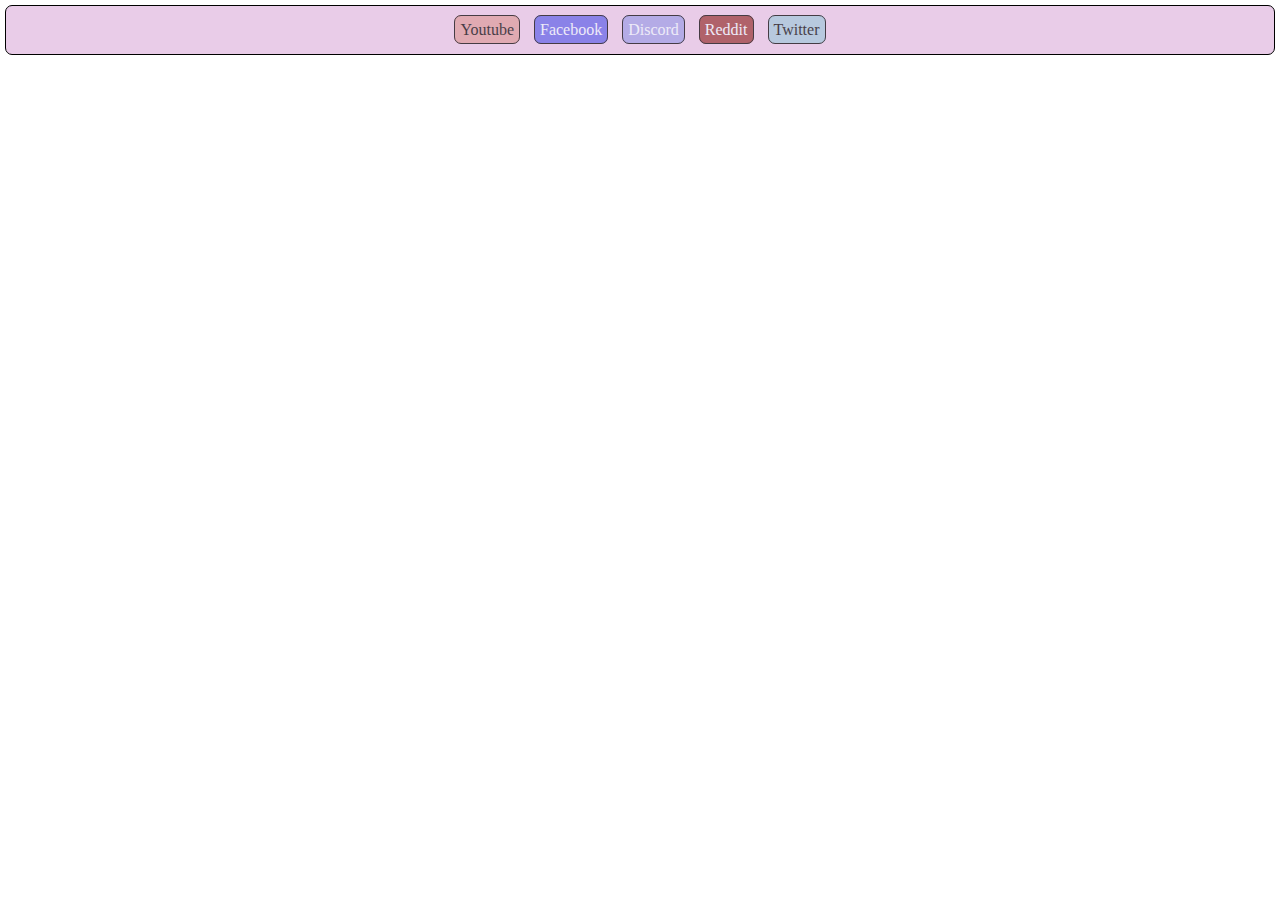
<file: index.html>
<!DOCTYPE html>
<html lang="en">
<head>
    <meta charset="UTF-8">
    <meta name="viewport" content="width=device-width, initial-scale=1.0">
    <title>My Page</title>
    <style>
        *{
            padding: 0px;
            margin: 0px;
        }
        #navbar{
            border: 1px solid black;
            margin: 5px;
            padding: 15px;
            text-align: center;
            background-color: rgb(233, 204, 232);
        }
        #links{
            display:inline;
        }
        #navbar #links a{
            font-family:'Times New Roman', Times, serif;
            font-weight: 500;
            text-decoration: none;
            padding: 5px;
            margin: 5px;
            border: 1px solid black;
            opacity: .70;
            transition: 0.4s;
        }
        #navbar #links a:hover{opacity: 1;transition: 0.4s;}
        #yt{
            background-color: rgb(221, 156, 156); color: rgb(0, 0, 0);
        }
        #fb{
            background-color: rgb(99, 99, 233); color: aliceblue;
        }
        #dc{
            background-color: rgb(158, 158, 230); color: aliceblue;
        }
        #rd{
            background-color: rgb(153, 54, 54); color: aliceblue;
        }
        #x{
            background-color: rgb(162, 200, 218); color: rgb(0, 0, 0);
        }
        .rounded{ border-radius: 7px;}
    </style>
</head>
<body>
    <div id="navbar" class="rounded">
        <div id="links" ><a href="https://www.youtube.com/" id="yt" class="rounded">Youtube</a></div>
        <div id="links" ><a href="https://www.facebook.com/" id="fb" class="rounded">Facebook</a></div>
        <div id="links" ><a href="https://www.discord.com" id="dc" class="rounded">Discord</a></div>
        <div id="links" ><a href="https://www.reddit.com" id="rd" class="rounded">Reddit</a></div>
        <div id="links" ><a href="https://www.twitter.com" id="x" class="rounded">Twitter</a></div>
    </div>

</body>
</html>
</file>
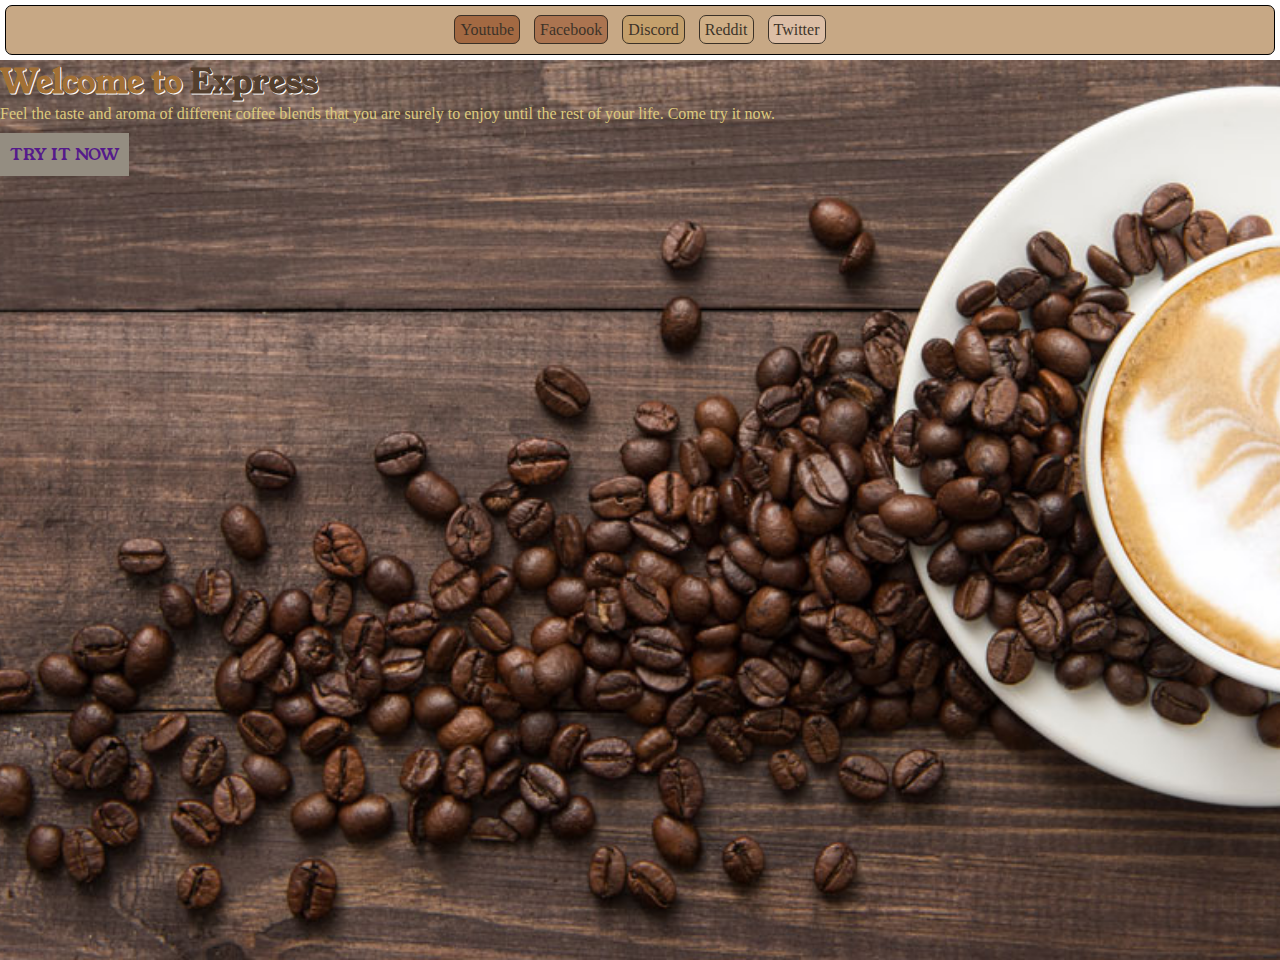
<file: added.html>
<!DOCTYPE html>
<html lang="en">
<head>
    <meta charset="UTF-8">
    <meta name="viewport" content="width=device-width, initial-scale=1.0">
    <title>Document</title>
</head>
<body>
    <div id="navbar" class="rounded">
        <div id="links" ><a href="https://www.youtube.com/" id="yt" class="rounded">Youtube</a></div>
        <div id="links" ><a href="https://www.facebook.com/" id="fb" class="rounded">Facebook</a></div>
        <div id="links" ><a href="https://www.discord.com" id="dc" class="rounded">Discord</a></div>
        <div id="links" ><a href="https://www.reddit.com" id="rd" class="rounded">Reddit</a></div>
        <div id="links" ><a href="https://www.twitter.com" id="x" class="rounded">Twitter</a></div>
    </div>
    <div class="banner">
        <h2>Welcome to <span>Express</span> </h2>
        <p>Feel the taste and aroma of different coffee blends
            that you are surely to enjoy until the rest of your
            life. Come try it now.
        </p>
        <a href="">Try it now</a>
    </div>


    <link rel="stylesheet" href="style2.css">
</body>
</html>
</file>
<file: style2.css>
@import url('https://fonts.googleapis.com/css2?family=Young+Serif&display=swap');
*{
    padding: 0px;
    margin: 0px;
}
#navbar{
    border: 1px solid black;
    margin: 5px;
    padding: 15px;
    text-align: center;
    background-color: rgb(199, 168, 133);
}
#links{
    display:inline;
}
#navbar #links a{
    font-family:'Times New Roman', Times, serif;
    font-weight: 500;
    text-decoration: none;
    padding: 5px;
    margin: 5px;
    border: 1px solid black;
    opacity: .70;
    transition: 0.4s;
}
#navbar #links a:hover{opacity: 1;transition: 0.4s;}
#yt{
    background-color: rgb(148, 79, 39); color: rgb(0, 0, 0);
}
#fb{
    background-color: rgb(160, 95, 58); color: rgb(0, 0, 0);
}
#dc{
    background-color: rgb(196, 157, 98); color: rgb(0, 0, 0);
}
#rd{
    background-color: rgb(211, 179, 137); color: rgb(0, 0, 0);
}
#x{
    background-color: rgb(230, 200, 181); color: rgb(0, 0, 0);
}
.rounded{ border-radius: 7px;}
.banner{
    
    background-image: url('kapi.jpg');
    background-color: aquamarine;
    background-position: center;
    background-repeat: no-repeat;
    background-size: cover;
    width: 100vw;
    height: 100vh;   
}
.banner h2{
    font-family: 'Young Serif', serif;
    color: #A27035;
    text-shadow: 1px 1px white;
    font-size: xx-large;
}
.banner h2 span{
    color: #533E2D;
}
.banner p{
    color: #DDCA7D;
    margin-bottom: 20px;
}
.banner a{
    padding: 10px;
    text-decoration: none;
    background-color: #948d81;
    font-family: 'Young Serif' , serif;
    text-transform: uppercase;
}
</file>
